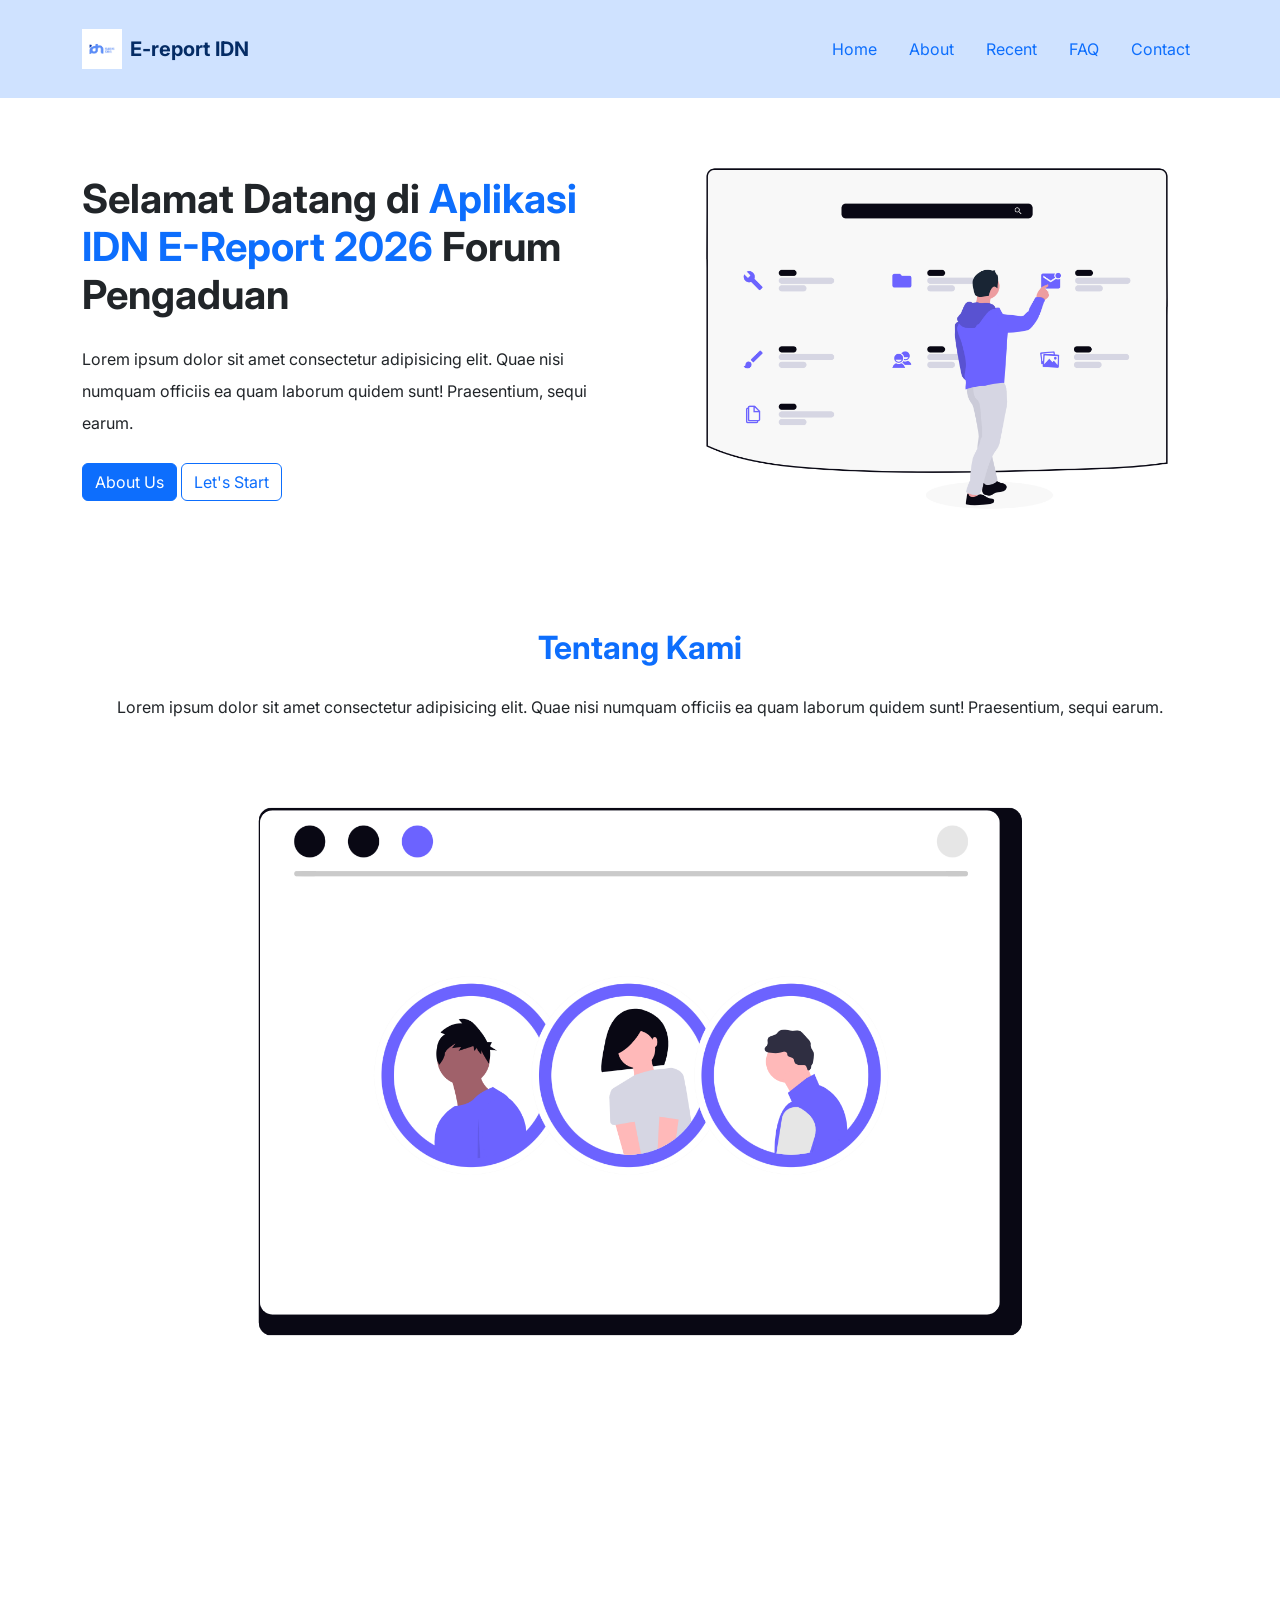
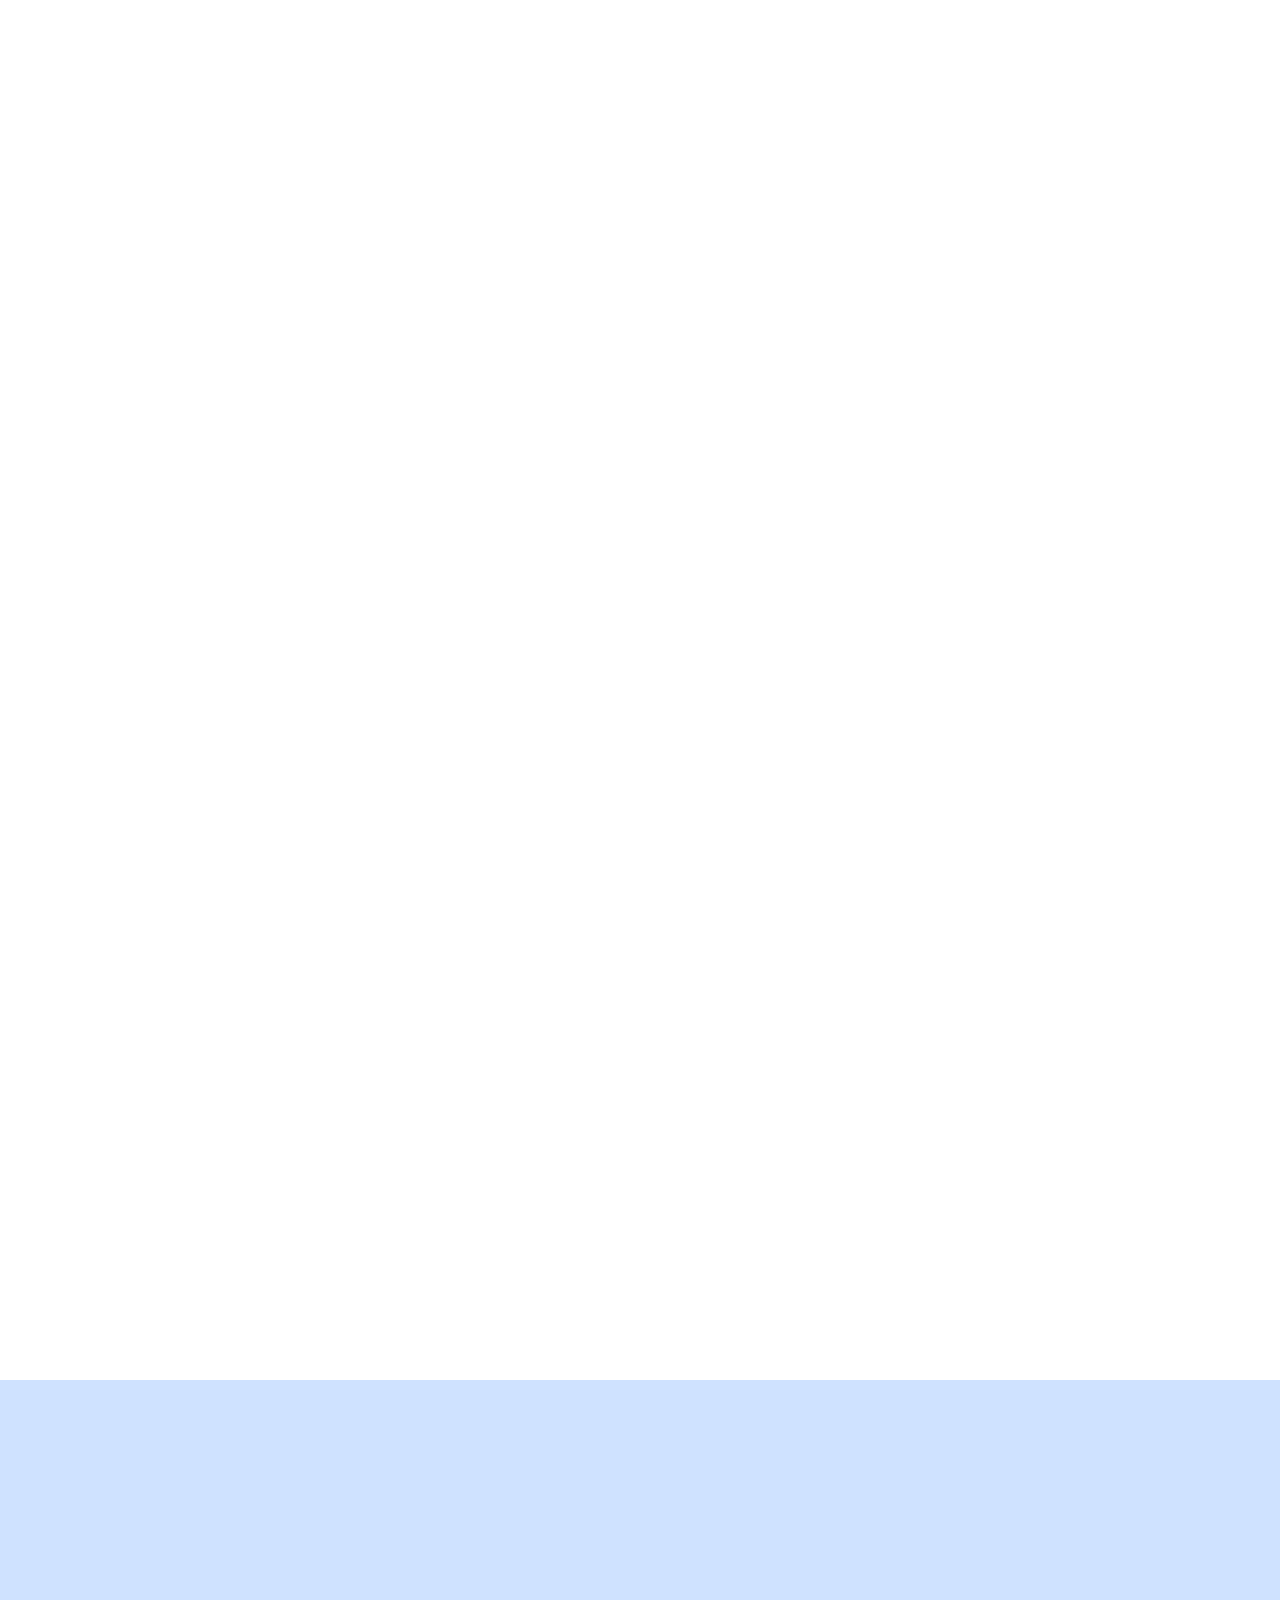
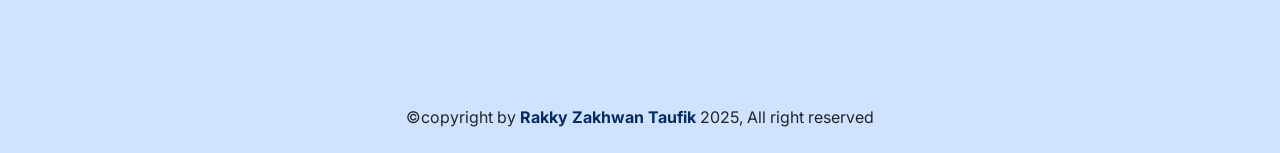
<file: index.html>
<!DOCTYPE html>
<html lang="en">

<head>
    <meta charset="UTF-8">
    <meta name="viewport" content="width=device-width, initial-scale=1.0">
    <title>E-report IDN</title>
    <link rel="icon" href="./assets/images.jfif" type="image/x-icon">

    <!-- css bootstrap -->
    <link rel="stylesheet" href="https://cdn.jsdelivr.net/npm/bootstrap@5.3.8/dist/css/bootstrap.min.css">

    <!-- my css -->
    <link rel="stylesheet" href="./assets/style.css">

    <!-- font awesome -->
    <link rel="stylesheet" href="https://cdnjs.cloudflare.com/ajax/libs/font-awesome/6.0.0/css/all.min.css">

    <!-- AOS (Animate On Scroll) CSS -->
    <link rel="stylesheet" href="https://unpkg.com/aos@2.3.1/dist/aos.css">

    <style>
        html {
            scroll-behavior: smooth;
        }

        /* --- SIMPLE & SLEEK PRELOADER --- */
        #preloader {
            position: fixed;
            top: 0;
            left: 0;
            width: 100vw;
            height: 100vh;
            background-color: #ffffff;
            display: flex;
            justify-content: center;
            align-items: center;
            z-index: 99999;
            transition: opacity 0.5s ease, visibility 0.5s ease;
        }

        .loader-wrapper {
            position: relative;
            display: flex;
            justify-content: center;
            align-items: center;
            width: 100px;
            height: 100px;
        }

        .loader-ring {
            position: absolute;
            width: 100%;
            height: 100%;
            border: 2px solid #e2e8f0;
            border-top: 2px solid #0d6efd;
            border-radius: 50%;
            animation: spinRing 1s linear infinite;
        }

        .loader-wrapper img {
            width: 45px;
            height: auto;
            animation: softPulse 1.5s ease-in-out infinite alternate;
        }

        @keyframes spinRing {
            0% { transform: rotate(0deg); }
            100% { transform: rotate(360deg); }
        }

        @keyframes softPulse {
            0% { transform: scale(0.95); opacity: 0.8; }
            100% { transform: scale(1.05); opacity: 1; }
        }

        .preloader-hidden {
            opacity: 0;
            visibility: hidden;
        }
    </style>
</head>

<body>
    <!-- PRELOADER -->
    <div id="preloader">
        <div class="loader-wrapper">
            <div class="loader-ring"></div>
            <img src="./assets/images/idn.png" alt="IDN Logo">
        </div>
    </div>

    <!-- navbar -->
    <nav class="navbar navbar-expand-lg bg-primary-subtle py-4 sticky-top">
        <div class="container">
            <a class="navbar-brand d-flex align-items-center gap-2" href="#hero">
                <img src="./assets/images/idn.png" alt="Logo" width="40" class="d-inline-block align-text-top">
                <span class="fw-bold text-primary-emphasis">E-report IDN</span>
            </a>
            <button class="navbar-toggler shadow-none" type="button" data-bs-toggle="collapse"
                data-bs-target="#navbarNav" aria-controls="navbarNav" aria-expanded="false"
                aria-label="Toggle navigation">
                <span class="navbar-toggler-icon"></span>
            </button>
            <div class="collapse navbar-collapse" id="navbarNav">
                <ul class="navbar-nav ms-auto gap-3 pt-4 pt-lg-0 text-center">
                    <li class="nav-item">
                        <a class="nav-link text-primary" aria-current="page" href="#hero">Home</a>
                    </li>
                    <li class="nav-item">
                        <a class="nav-link text-primary" href="#about">About</a>
                    </li>
                    <li class="nav-item">
                        <a class="nav-link text-primary" href="#recent">Recent</a>
                    </li>
                    <li class="nav-item">
                        <a class="nav-link text-primary" href="#faq">FAQ</a>
                    </li>
                    <li class="nav-item">
                        <a class="nav-link text-primary" href="#contact">Contact</a>
                    </li>
                </ul>
            </div>
        </div>
    </nav>

    <!-- Hero section -->
    <section id="hero" class="pt-5">
      <div class="container">
        <div class="hero row align-items-center gap-5 flex-nowrap flex-column flex-lg-row text-center text-lg-start">
          <div class="col" data-aos="fade-right" data-aos-duration="1000">
            <h1 class="fw-bold">
              Selamat Datang di
              <span class="text-primary">Aplikasi IDN E-Report 2026</span> Forum
              Pengaduan
            </h1>
            <p class="lh-lg mt-4">
              Lorem ipsum dolor sit amet consectetur adipisicing elit. Quae nisi
              numquam officiis ea quam laborum quidem sunt! Praesentium, sequi
              earum.
            </p>
            <div class="mt-4">
              <a class="btn btn-primary" href="#about">About Us</a>
              <a class="btn btn-outline-primary" href="reports.html">Let's Start</a>
            </div>
          </div>
          <div class="col d-flex justify-content-center justify-content-lg-end" data-aos="fade-left" data-aos-duration="1000">
            <img src="/assets/images/8.png" alt="image report" />
          </div>
        </div>
      </div>
    </section>

    <!-- About Section -->
    <section id="about" class="pt-5">
      <div class="container">
        <div class="about row">
          <div class="col text-center" data-aos="fade-up" data-aos-duration="1000">
            <h2 class="fw-bold text-primary mb-4">Tentang Kami</h2>
            <p class="lh-lg mt-4">
              Lorem ipsum dolor sit amet consectetur adipisicing elit. Quae nisi
              numquam officiis ea quam laborum quidem sunt! Praesentium, sequi
              earum.
            </p>
            <img src="./assets/images/bareng.png" alt="Tentang Kami" class="img-fluid mt-4" data-aos="zoom-in" data-aos-duration="1000">
          </div>
        </div>
      </div>
    </section>

    <!-- Recent Section -->
    <section id="recent" class="pt-5">
      <div class="container">
        <div class="text-end mb-5" data-aos="fade-left" data-aos-duration="800">
          <h1 class="fw-bold text-primary text-center">Latest Report</h1>
          <p class="lh-lg text-center">
            Lorem ipsum, dolor sit amet consectetur adipisicing elit. Assumenda
            pariatur rerum veritatis ipsa repellendus. Quaerat iure eos ipsam
            aperiam necessitatibus!
          </p>
        </div>
        <div class="row">
          <div class="col-12 col-md-6 mb-4 col-lg-4" data-aos="fade-up" data-aos-delay="100">
            <div class="card">
              <p style="background-color: rgba(0, 0, 0, 0.3);" class="position-absolute text-light px-3 py-2">Academic</p>
              <img style="height: 400px;" src="./assets/images/kelas kotor.jpg" class="card-img-top" alt="kelas-kotor" />
              <div class="card-body">
                <h5 class="card-title">Report A Dirty Class</h5>
                <p class="mb-4">By: <a class="text-decoration-none" href="#">Rakky</a> 2 days ago</p>
                <p class="card-text">
                  Some quick example text to build on the card title and make up
                  the bulk of the cards content.
                </p>
                <a href="#" class="btn btn-primary">Read More..</a>
              </div>
            </div>
          </div>
          <div class="col-12 col-md-6 mb-4 col-lg-4" data-aos="fade-up" data-aos-delay="200">
            <div class="card">
              <p style="background-color: rgba(0, 0, 0, 0.3);" class="position-absolute text-light px-3 py-2">Academic</p>
              <img style="height: 400px;" src="./assets/images/kelas kotor.jpg" class="card-img-top" alt="kelas-kotor" />
              <div class="card-body">
                <h5 class="card-title">Report A Dirty Mosque</h5>
                <p class="mb-4">By: <a class="text-decoration-none" href="#">Rakky</a> 2 days ago</p>
                <p class="card-text">
                  Some quick example text to build on the card title and make up
                  the bulk of the cards content.
                </p>
                <a href="#" class="btn btn-primary">Read More..</a>
              </div>
            </div>
          </div>
          <div class="col-12 col-md-6 mb-4 col-lg-4" data-aos="fade-up" data-aos-delay="300">
            <div class="card">
              <p style="background-color: rgba(0, 0, 0, 0.3);" class="position-absolute text-light px-3 py-2">Academic</p>
              <img style="height: 400px;" src="./assets/images/kelas kotor.jpg" class="card-img-top" alt="kelas-kotor" />
              <div class="card-body">
                <h5 class="card-title">Report A Dirty Class</h5>
                <p class="mb-4">By: <a class="text-decoration-none" href="#">Rakky</a> 2 days ago</p>
                <p class="card-text">
                  Some quick example text to build on the card title and make up
                  the bulk of the cards content.
                </p>
                <a href="#" class="btn btn-primary">Read More..</a>
              </div>
            </div>
          </div>
        </div>

        <div class="row my-5" data-aos="fade-up">
          <div class="col-12 d-flex justify-content-center">
            <ul class="nav nav-underline fs-5 fw-semibold">
              <li class="nav-item">
                <a class="nav-link text-primary d-flex align-items-center gap-2" href="#">
                  Lihat Lebih Banyak <i class="fa-solid fa-arrow-right"></i>
                </a>
              </li>
            </ul>
          </div>
        </div>

      </div>
    </section>

    <!-- FAQ Section -->
    <section id="faq" class="pt-5" data-aos="fade-up" data-aos-duration="1000">
      <div class="container">
        <div class="row mb-4">
          <h1 class="text-center text-primary">FAQ</h1>
          <p class="text-center">Lorem ipsum dolor sit amet consectetur adipisicing elit. Fugit corporis laborum est aspernatur. Maiores, id et! Quod ea commodi rerum.</p>
        </div>
        <div class="accordion" id="accordionExample">
          <div class="row row-cols-1 row-cols-md-2 g-4">
            <div class="col">
                <div class="accordion-item">
                  <h2 class="accordion-header">
                    <button class="accordion-button bg-primary text-white" type="button" data-bs-toggle="collapse"
                      data-bs-target="#FAQ1" aria-expanded="true" aria-controls="FAQ1">
                      Apa itu E-report IDN?
                    </button>
                  </h2>
                  <div id="FAQ1" class="accordion-collapse collapse" data-bs-parent="#accordionExample">
                    <div class="accordion-body">
                      E-report IDN adalah sebuah platform yang memungkinkan pengguna untuk melaporkan masalah atau kejadian tertentu secara online. Platform ini dirancang untuk mempermudah proses pelaporan dan memastikan bahwa laporan dapat ditangani dengan cepat dan efisien.
                    </div>
                  </div>
                </div>
            </div>
            <div class="col">
                <div class="accordion-item">
                  <h2 class="accordion-header">
                    <button class="accordion-button bg-primary text-white collapsed" type="button" data-bs-toggle="collapse"
                      data-bs-target="#FAQ2" aria-expanded="false" aria-controls="FAQ2">
                      Ada apa saja si jurusan nya?
                    </button>
                  </h2>
                  <div id="FAQ2" class="accordion-collapse collapse" data-bs-parent="#accordionExample">
                    <div class="accordion-body">
                      E-report IDN adalah sebuah platform yang memungkinkan pengguna untuk melaporkan masalah atau kejadian tertentu secara online. Platform ini dirancang untuk mempermudah proses pelaporan dan memastikan bahwa laporan dapat ditangani dengan cepat dan efisien.
                    </div>
                  </div>
                </div>
            </div>
            <div class="col">
                <div class="accordion-item">
                  <h2 class="accordion-header">
                    <button class="accordion-button bg-primary text-white collapsed" type="button" data-bs-toggle="collapse"
                      data-bs-target="#FAQ3" aria-expanded="false" aria-controls="FAQ3">
                      Kegiatan nya apa saja ya?
                    </button>
                  </h2>
                  <div id="FAQ3" class="accordion-collapse collapse" data-bs-parent="#accordionExample">
                    <div class="accordion-body">
                      E-report IDN adalah sebuah platform yang memungkinkan pengguna untuk melaporkan masalah atau kejadian tertentu secara online. Platform ini dirancang untuk mempermudah proses pelaporan dan memastikan bahwa laporan dapat ditangani dengan cepat dan efisien.
                    </div>
                  </div>
                </div>
            </div>
            <div class="col">
                <div class="accordion-item">
                  <h2 class="accordion-header">
                    <button class="accordion-button bg-primary text-white collapsed" type="button" data-bs-toggle="collapse"
                      data-bs-target="#FAQ4" aria-expanded="false" aria-controls="FAQ4">
                      Seru tidak ya di IDN?
                    </button>
                  </h2>
                  <div id="FAQ4" class="accordion-collapse collapse" data-bs-parent="#accordionExample">
                    <div class="accordion-body">
                      E-report IDN adalah sebuah platform yang memungkinkan pengguna untuk melaporkan masalah atau kejadian tertentu secara online. Platform ini dirancang untuk mempermudah proses pelaporan dan memastikan bahwa laporan dapat ditangani dengan cepat dan efisien.
                    </div>
                  </div>
                </div>
            </div>
            <div class="col">
                <div class="accordion-item">
                  <h2 class="accordion-header">
                    <button class="accordion-button bg-primary text-white collapsed" type="button" data-bs-toggle="collapse"
                      data-bs-target="#FAQ5" aria-expanded="false" aria-controls="FAQ5">
                      IDN mengajar itu apa si?
                    </button>
                  </h2>
                  <div id="FAQ5" class="accordion-collapse collapse" data-bs-parent="#accordionExample">
                    <div class="accordion-body">
                      E-report IDN adalah sebuah platform yang memungkinkan pengguna untuk melaporkan masalah atau kejadian tertentu secara online. Platform ini dirancang untuk mempermudah proses pelaporan dan memastikan bahwa laporan dapat ditangani dengan cepat dan efisien.
                    </div>
                  </div>
                </div>
            </div>
            <div class="col">
                <div class="accordion-item">
                  <h2 class="accordion-header">
                    <button class="accordion-button bg-primary text-white collapsed" type="button" data-bs-toggle="collapse"
                      data-bs-target="#FAQ6" aria-expanded="false" aria-controls="FAQ6">
                      IDN itu apa si?
                    </button>
                  </h2>
                  <div id="FAQ6" class="accordion-collapse collapse" data-bs-parent="#accordionExample">
                    <div class="accordion-body">
                      E-report IDN adalah sebuah platform yang memungkinkan pengguna untuk melaporkan masalah atau kejadian tertentu secara online. Platform ini dirancang untuk mempermudah proses pelaporan dan memastikan bahwa laporan dapat ditangani dengan cepat dan efisien.
                    </div>
                  </div>
                </div>
            </div>
          </div>
        </div>
      </div>
    </section>

    <!-- footer section  -->
    <footer id="contact" class="bg-primary-subtle pt-5 pb-4 mt-5">
      <div class="container">
        <div class="row g-4" data-aos="fade-up" data-aos-duration="1000">
          <div class="col-12 col-md-5">
            <div class="d-flex align-items-center gap-2 mb-3">
              <img class="rounded" src="./assets/images/idn.png" alt="Logo" width="40">
              <h3 class="fw-bold mb-0">E-Report</h3>
            </div>
            <p class="text-primary pe-md-4" style="line-height: 1.6;">
              Kami adalah tim pengembang E-Report IDN yang berkomitmen memberikan layanan pengaduan terbaik untuk seluruh civitas IDN Boarding School.
            </p>
          </div>

          <div class="col-12 col-md-3">
            <h4 class="fw-bold mb-3">Menu</h4>
            <ul class="list-unstyled d-flex flex-column gap-2 text-white-50">
              <li><a href="#hero" class="text-decoration-none">Home</a></li>
              <li><a href="#about" class="text-decoration-none">About</a></li>
              <li><a href="#recent" class="text-decoration-none">Recent</a></li>
              <li><a href="#faq" class="text-decoration-none">FAQ</a></li>
              <li><a href="#contact" class="text-decoration-none">Contact Us</a></li>
            </ul>
          </div>

          <div class="col-12 col-md-4">
            <h4 class="fw-bold mb-3">Contact Us</h4>
            <ul class="list-unstyled d-flex flex-column gap-3 text-primary">
              <li class="d-flex align-items-center gap-3">
                <i class="fa-solid fa-envelope fs-5"></i>
                <span>RakkyZ.T@idn.com</span>
              </li>
              <li class="d-flex align-items-center gap-3 text-primary">
                <i class="fa-solid fa-phone fs-5"></i>
                <span>+62 877-3282-4169</span>
              </li>
              <li class="d-flex align-items-start gap-3 text-primary">
                <i class="fa-solid fa-location-dot fs-5 mt-1"></i>
                <span>Jl. raya dayueh, Kota Bogor, Provinsi Jawa Barat</span>
              </li>
            </ul>
          </div>
        </div>

        <div class="row mt-5 pt-3">
          <div class="col text-center">
            <p class="mb-0">
              &copy;copyright by <strong class="fw-bold text-primary-emphasis">Rakky Zakhwan Taufik</strong> 2025, All right reserved
            </p>
          </div>
        </div>
      </div>
    </footer>
  
    <!-- js bootstrap -->
    <script src="https://cdn.jsdelivr.net/npm/@popperjs/core@2.11.8/dist/umd/popper.min.js"
        integrity="sha384-I7E8VVD/ismYTF4hNIPjVp/Zjvgyol6VFvRkX/vR+Vc4jQkC+hVqc2pM8ODewa9r"
        crossorigin="anonymous"></script>
    <script src="https://cdn.jsdelivr.net/npm/bootstrap@5.3.8/dist/js/bootstrap.min.js"
        integrity="sha384-G/EV+4j2dNv+tEPo3++6LCgdCROaejBqfUeNjuKAiuXbjrxilcCdDz6ZAVfHWe1Y"
        crossorigin="anonymous"></script>

    <!-- AOS JS & Init Script -->
    <script src="https://unpkg.com/aos@2.3.1/dist/aos.js"></script>

    <script>
        // INISIALISASI AOS BERULANG KALI
        AOS.init({
            once: false,  // false = animasi dipicu ulang saat di-scroll
            mirror: true  // true = animasi berjalan kembali saat di-scroll ke atas
        });

        // Menghilangkan Preloader saat website selesai di-load
        window.addEventListener('load', function() {
            const preloader = document.getElementById('preloader');
            setTimeout(function() {
                preloader.classList.add('preloader-hidden');
            }, 500);
        });
    </script>
</body>

</html>
</file>
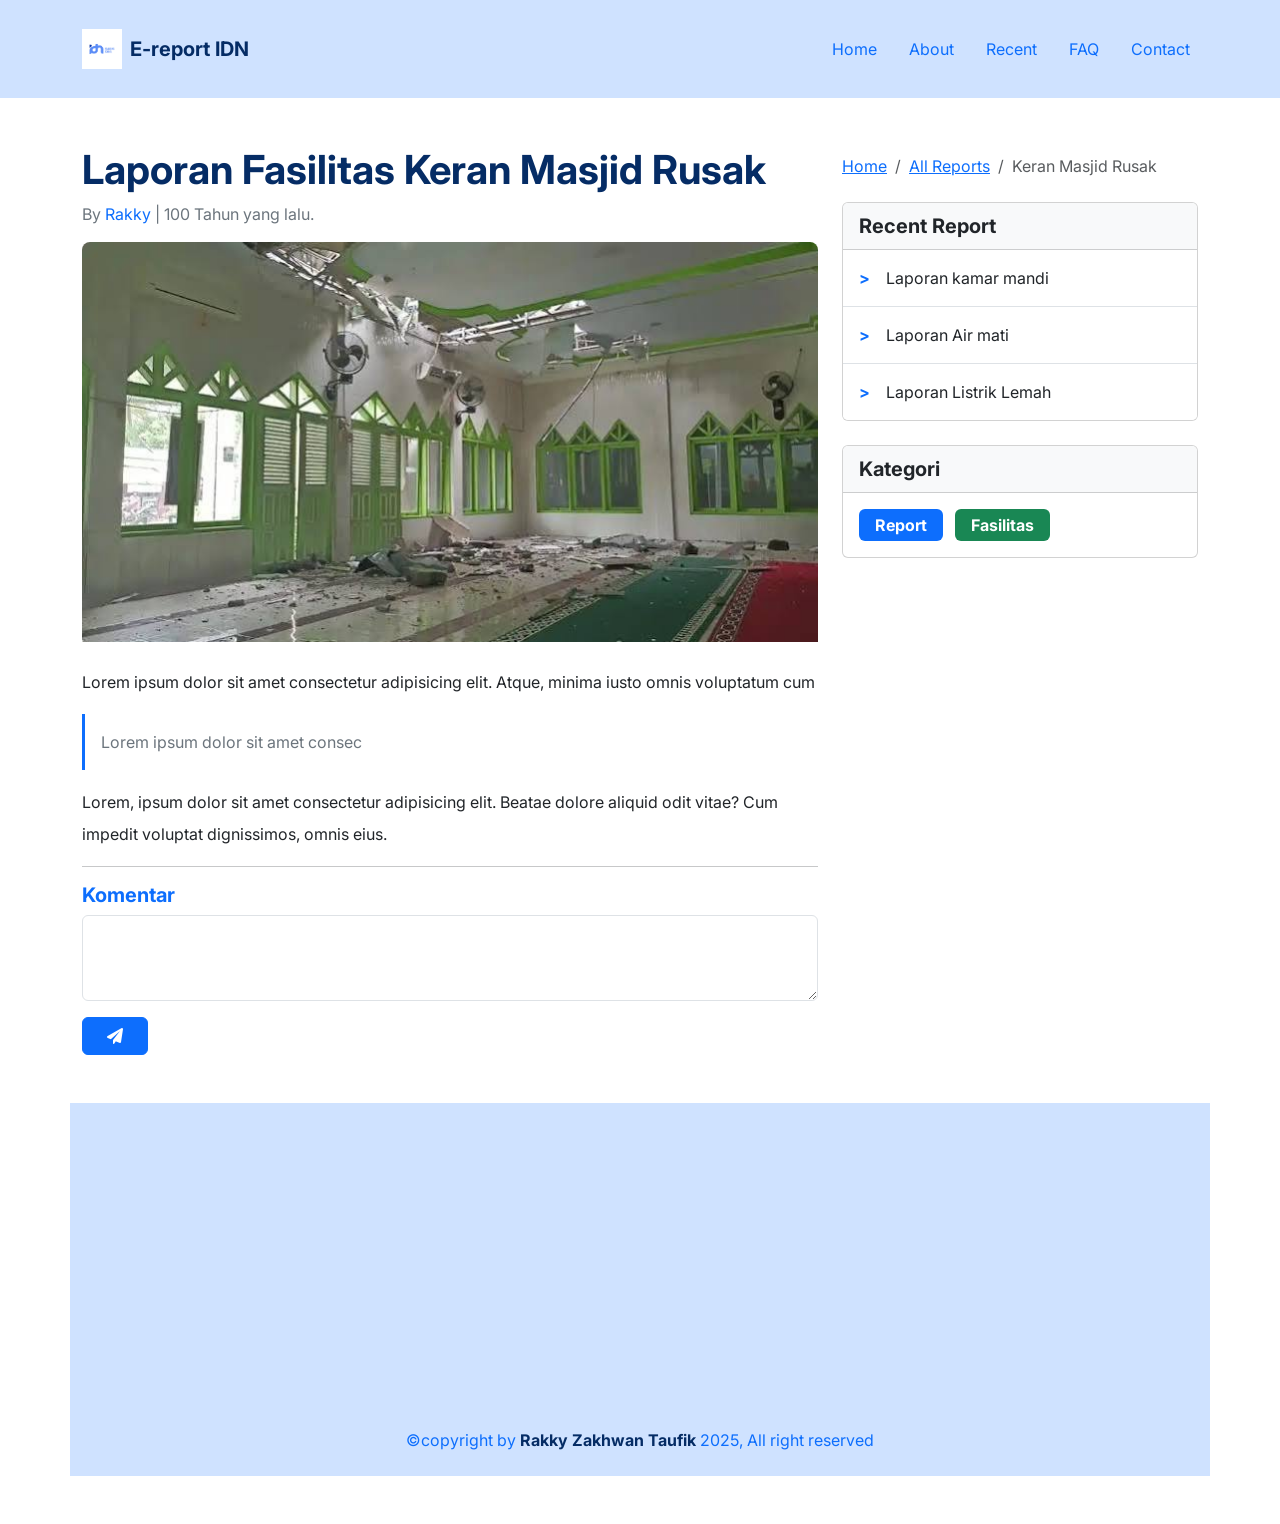
<file: detail.html>
<!DOCTYPE html>
<html lang="en">

<head>
    <meta charset="UTF-8">
    <meta name="viewport" content="width=device-width, initial-scale=1.0">
    <title>E-report IDN</title>
    <link rel="icon" href="./assets/images.jfif" type="image/x-icon">

    <!-- css bootstrap -->
    <link rel="stylesheet" href="https://cdn.jsdelivr.net/npm/bootstrap@5.3.8/dist/css/bootstrap.min.css">

    <!-- my css -->
    <link rel="stylesheet" href="./assets/style.css">

    <!-- font awesome -->
    <link rel="stylesheet" href="https://cdnjs.cloudflare.com/ajax/libs/font-awesome/6.0.0/css/all.min.css">

    <!-- AOS (Animate On Scroll) CSS -->
    <link rel="stylesheet" href="https://unpkg.com/aos@2.3.1/dist/aos.css">

    <style>
        html {
            scroll-behavior: smooth;
        }

        /* --- SIMPLE & SLEEK PRELOADER --- */
        #preloader {
            position: fixed;
            top: 0;
            left: 0;
            width: 100vw;
            height: 100vh;
            background-color: #ffffff;
            display: flex;
            justify-content: center;
            align-items: center;
            z-index: 99999;
            transition: opacity 0.5s ease, visibility 0.5s ease;
        }

        .loader-wrapper {
            position: relative;
            display: flex;
            justify-content: center;
            align-items: center;
            width: 100px;
            height: 100px;
        }

        .loader-ring {
            position: absolute;
            width: 100%;
            height: 100%;
            border: 2px solid #e2e8f0;
            border-top: 2px solid #0d6efd;
            border-radius: 50%;
            animation: spinRing 1s linear infinite;
        }

        .loader-wrapper img {
            width: 45px;
            height: auto;
            animation: softPulse 1.5s ease-in-out infinite alternate;
        }

        @keyframes spinRing {
            0% {
                transform: rotate(0deg);
            }

            100% {
                transform: rotate(360deg);
            }
        }

        @keyframes softPulse {
            0% {
                transform: scale(0.95);
                opacity: 0.8;
            }

            100% {
                transform: scale(1.05);
                opacity: 1;
            }
        }

        .preloader-hidden {
            opacity: 0;
            visibility: hidden;
        }
    </style>
</head>

<body>
    <!-- PRELOADER -->
    <div id="preloader">
        <div class="loader-wrapper">
            <div class="loader-ring"></div>
            <img src="./assets/images/idn.png" alt="IDN Logo">
        </div>
    </div>

    <!-- navbar -->
    <nav class="navbar navbar-expand-lg bg-primary-subtle py-4 sticky-top">
        <div class="container">
            <a class="navbar-brand d-flex align-items-center gap-2" href="index.html">
                <img src="./assets/images/idn.png" alt="Logo" width="40" class="d-inline-block align-text-top">
                <span class="fw-bold text-primary-emphasis">E-report IDN</span>
            </a>
            <button class="navbar-toggler shadow-none" type="button" data-bs-toggle="collapse"
                data-bs-target="#navbarNav" aria-controls="navbarNav" aria-expanded="false"
                aria-label="Toggle navigation">
                <span class="navbar-toggler-icon"></span>
            </button>
            <div class="collapse navbar-collapse" id="navbarNav">
                <ul class="navbar-nav ms-auto gap-3 pt-4 pt-lg-0 text-center">
                    <li class="nav-item">
                        <a class="nav-link text-primary" aria-current="page" href="index.html">Home</a>
                    </li>
                    <li class="nav-item">
                        <a class="nav-link text-primary" href="index.html">About</a>
                    </li>
                    <li class="nav-item">
                        <a class="nav-link text-primary" href="index.html">Recent</a>
                    </li>
                    <li class="nav-item">
                        <a class="nav-link text-primary" href="index.html">FAQ</a>
                    </li>
                    <li class="nav-item">
                        <a class="nav-link text-primary" href="index.html">Contact</a>
                    </li>
                </ul>
            </div>
        </div>
    </nav>

    <!-- content -->
    <div class="container my-5">
        <div class="row g-4">
            <div class="col-8">
                <h1 class="fw-bold text-primary-emphasis">Laporan Fasilitas Keran Masjid Rusak</h1>
                <p class="text-secondary">By <a class="text-decoration-none" href="">Rakky</a> | 100 Tahun yang
                    lalu.</p>

                <div class="mb-4" style="height: 400px; overflow: hidden">
                    <img src="./assets/images/masjid.jfif" class="img-fluid rounded-3 shadow-sm" alt="Post Image" />
                </div>

                <p class="lh-lg">Lorem ipsum dolor sit amet consectetur adipisicing elit. Atque, minima iusto omnis
                    voluptatum cum</p>

                <blockquote class="border-start border-3 border-primary p-3 my-3 text-secondary">Lorem ipsum dolor sit
                    amet consec</blockquote>

                <p class="lh-lg">
                    Lorem, ipsum dolor sit amet consectetur adipisicing elit. Beatae dolore aliquid odit vitae? Cum
                    impedit voluptat
                    dignissimos, omnis eius.
                </p>

                <hr>
                <h5 class="fw-bold text-primary">Komentar</h5>
                <form action="">
                    <div class="mb-3">
                        <textarea class="form-control" id="comment" rows="3"></textarea>
                    </div>
                    <button class="btn btn-primary px-4">
                        <i class="fas fa-paper-plane"></i>
                    </button>
                </form>
            </div>

   <!-- sidebar -->
<div class="col-4">
    <!-- Breadcrumb -->
    <nav class="mt-2 mb-4" aria-label="breadcrumb">
        <ol class="breadcrumb">
            <li class="breadcrumb-item"><a href="index.html">Home</a></li>
            <li class="breadcrumb-item"><a href="reports.html">All Reports</a></li>
            <li class="breadcrumb-item active" aria-current="page">Keran Masjid Rusak</li>
        </ol>
    </nav>

    <!-- Recent Report Card -->
    <div class="card mb-4">
        <div class="card-header fw-bold fs-5 bg-light">
            Recent Report
        </div>
        <ul class="list-group list-group-flush">
            <li class="list-group-item d-flex align-items-center py-3">
                <span class="text-primary fw-bold me-3">&gt;</span>
                <span>Laporan kamar mandi</span>
            </li>
            <li class="list-group-item d-flex align-items-center py-3">
                <span class="text-primary fw-bold me-3">&gt;</span>
                <span>Laporan Air mati</span>
            </li>
            <li class="list-group-item d-flex align-items-center py-3">
                <span class="text-primary fw-bold me-3">&gt;</span>
                <span>Laporan Listrik Lemah</span>
            </li>
        </ul>
    </div>

    <!-- Kategori Card -->
    <div class="card">
        <div class="card-header fw-bold fs-5 bg-light">
            Kategori
        </div>
        <div class="card-body">
            <span class="badge bg-primary fs-6 px-3 py-2 me-2">Report</span>
            <span class="badge bg-success fs-6 px-3 py-2">Fasilitas</span>
        </div>
    </div>
</div>


    <!-- footer section  -->
    <footer id="contact" class="bg-primary-subtle pt-5 pb-4 mt-5">
        <div class="container px-4">
            <div class="row g-4" data-aos="fade-up" data-aos-duration="1000">
                <div class="col-12 col-md-5">
                    <div class="d-flex align-items-center gap-2 mb-3">
                        <img class="rounded" src="./assets/images/idn.png" alt="Logo" width="40">
                        <h3 class="fw-bold mb-0">E-Report IDN</h3>
                    </div>
                    <p class="text-primary pe-md-4" style="line-height: 1.6;">
                        Kami adalah tim pengembang E-Report IDN yang berkomitmen memberikan layanan
                        pengaduan terbaik
                        untuk seluruh civitas IDN Boarding School.
                    </p>
                </div>

                <div class="col-12 col-md-3">
                    <h4 class="fw-bold mb-3">Menu</h4>
                    <ul class="list-unstyled d-flex flex-column gap-2 text-primary">
                        <li><a href="#hero" class="text-primary text-decoration-none">Home</a></li>
                        <li><a href="#about" class="text-primary text-decoration-none">About</a>
                        </li>
                        <li><a href="#recent" class="text-primary text-decoration-none">Recent</a>
                        </li>
                        <li><a href="#faq" class="text-primary text-decoration-none">FAQ</a></li>
                        <li><a href="#contact" class="text-primary text-decoration-none">Contact
                                Us</a></li>
                    </ul>
                </div>

                <div class="col-12 col-md-4">
                    <h4 class="fw-bold mb-3">Contact Us</h4>
                    <ul class="list-unstyled d-flex flex-column gap-3 text-primary">
                        <li class="d-flex align-items-center gap-3">
                            <i class="fa-solid fa-envelope fs-5"></i>
                            <span>RakkyZ.T@idn.com</span>
                        </li>
                        <li class="d-flex align-items-center gap-3">
                            <i class="fa-solid fa-phone fs-5"></i>
                            <span>+62 877-3282-4169</span>
                        </li>
                        <li class="d-flex align-items-start gap-3">
                            <i class="fa-solid fa-location-dot fs-5 mt-1"></i>
                            <span>Jl. raya dayueh, Kota Bogor, Provinsi Jawa Barat</span>
                        </li>
                    </ul>
                </div>
            </div>

            <div class="row mt-5 pt-3">
                <div class="col text-center text-primary">
                    <p class="mb-0">
                        &copy;copyright by <strong class="text-primary-emphasis">Rakky Zakhwan Taufik</strong> 2025, All
                        right reserved
                    </p>
                </div>
            </div>
        </div>
    </footer>

    <!-- js bootstrap -->
    <script src="https://cdn.jsdelivr.net/npm/@popperjs/core@2.11.8/dist/umd/popper.min.js"
        integrity="sha384-I7E8VVD/ismYTF4hNIPjVp/Zjvgyol6VFvRkX/vR+Vc4jQkC+hVqc2pM8ODewa9r"
        crossorigin="anonymous"></script>
    <script src="https://cdn.jsdelivr.net/npm/bootstrap@5.3.8/dist/js/bootstrap.min.js"
        integrity="sha384-G/EV+4j2dNv+tEPo3++6LCgdCROaejBqfUeNjuKAiuXbjrxilcCdDz6ZAVfHWe1Y"
        crossorigin="anonymous"></script>

    <!-- AOS JS & Init Script -->
    <script src="https://unpkg.com/aos@2.3.1/dist/aos.js"></script>

    <script>
        // INISIALISASI AOS BERULANG KALI
        AOS.init({
            once: false,  // false = animasi dipicu ulang saat di-scroll
            mirror: true  // true = animasi berjalan kembali saat di-scroll ke atas
        });

        // Menghilangkan Preloader saat website selesai di-load
        window.addEventListener('load', function () {
            const preloader = document.getElementById('preloader');
            setTimeout(function () {
                preloader.classList.add('preloader-hidden');
            }, 500);
        });
    </script>
</body>

</html>
</file>
<file: assets/style.css>
@import url('https://fonts.googleapis.com/css2?family=Inter:wght@400;500;600;700&display=swap');

body {
   font-family: 'Inter', sans-serif;
}

/* Hero Section */
.hero .col img{
   width: 500px;
}


section{
   padding-top: 100px;
   padding-bottom: 50px;
}

.about .col img{
   width: 76%;
}

#about .col img{
   width: 70%;
}

@media screen {
   .hero .col img{
      width: 100%;
   }

   #about .col img{
      width: 80%;
   }
}

footer {
   margin-top: 100px;
   padding-bottom: 20px;
}
</file>
